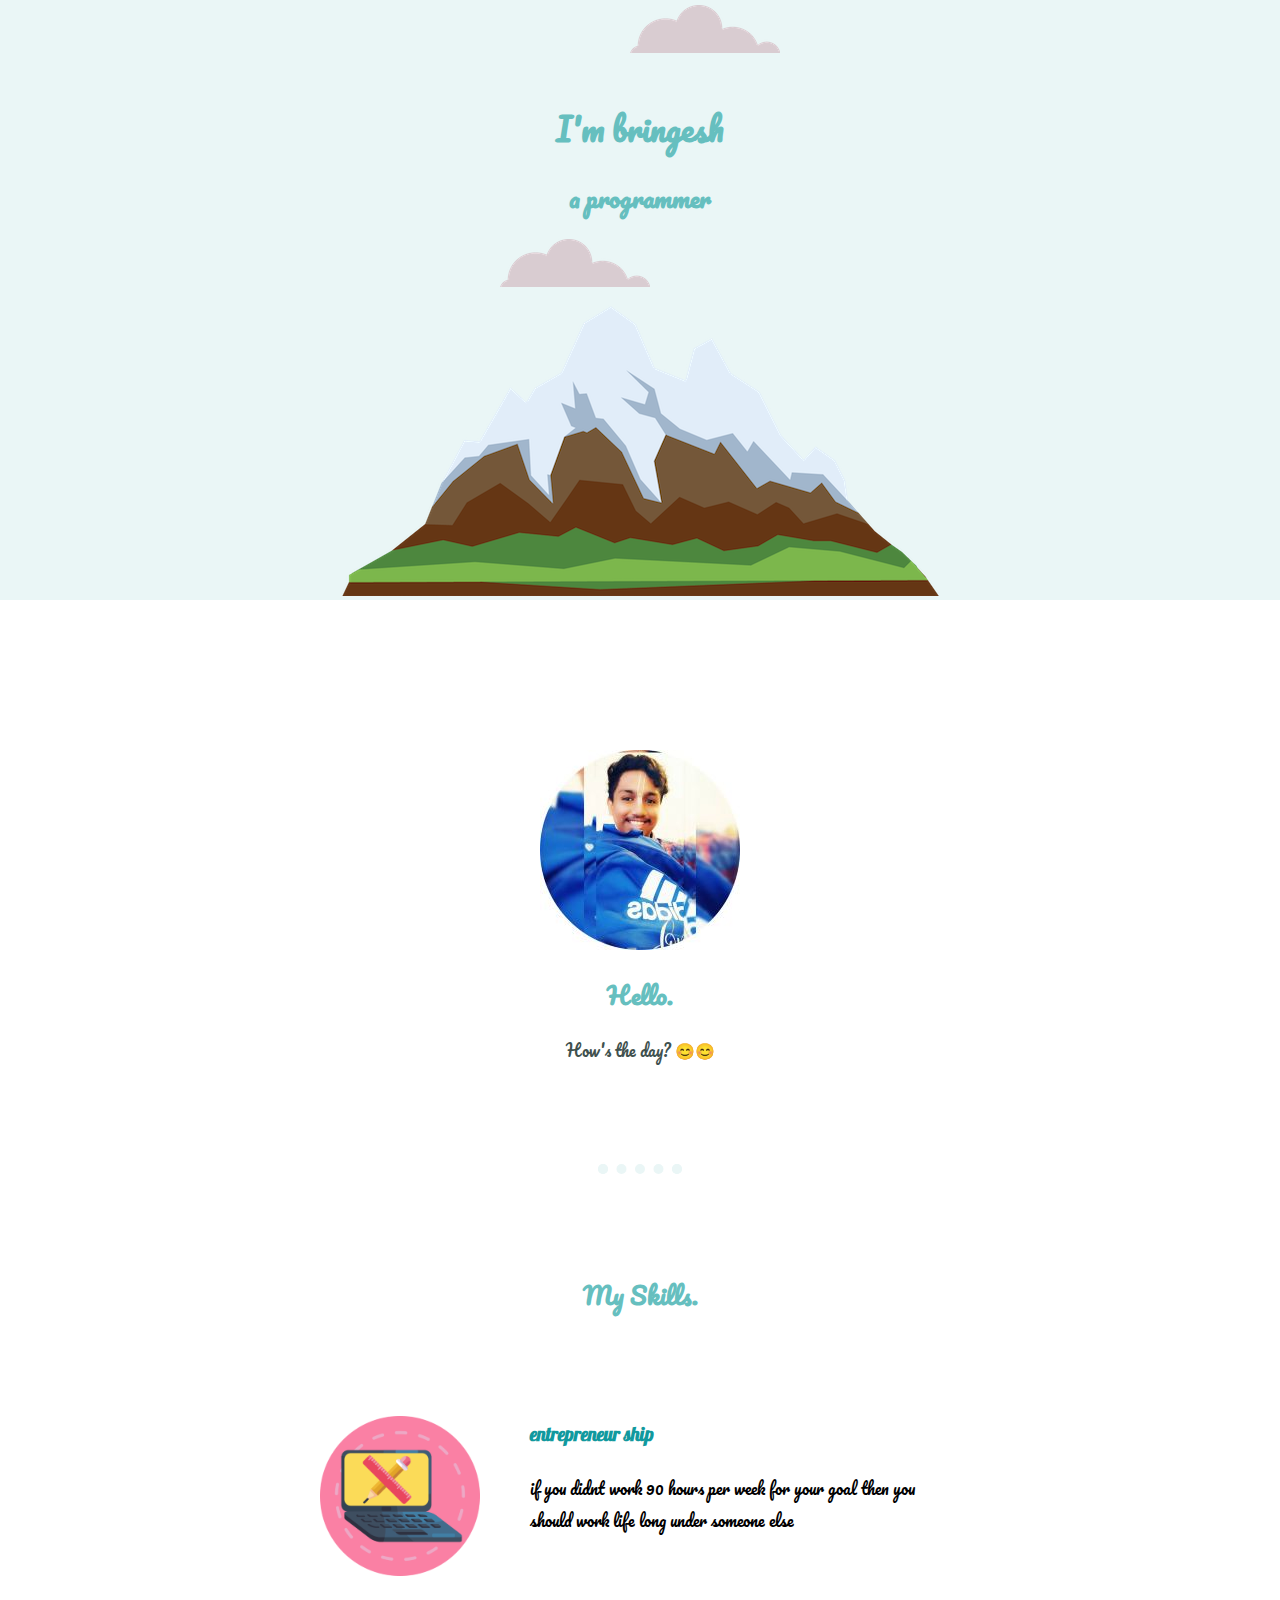
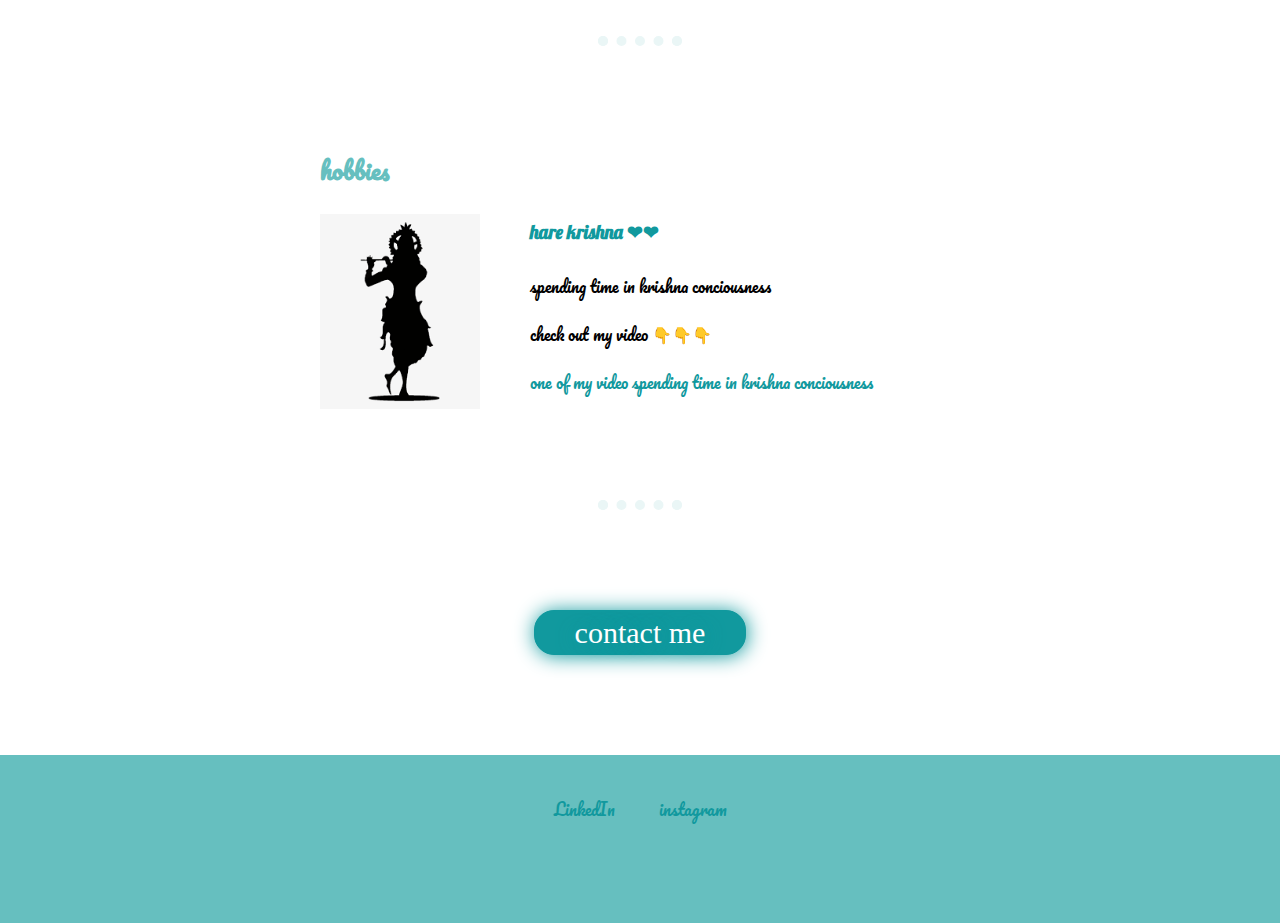
<file: index.html>
<!DOCTYPE html>
<html lang="en" dir="ltr">
  <head>
    <meta charset="utf-8">
    <title>Bringesh's personal site</title>
    <link rel="stylesheet" href="css/styles.css">
    <link href="https://fonts.googleapis.com/css2?family=Pacifico&display=swap" rel="stylesheet">
    <link href="https://fonts.googleapis.com/css2?family=Catamaran:wght@500&family=Pacifico&display=swap" rel="stylesheet">
    <link href="https://fonts.googleapis.com/css2?family=Anton&family=Catamaran:wght@500&family=Lobster&family=Pacifico&display=swap" rel="stylesheet">
    <link rel="icon" href="images/1.png">
  </head>
  <body>
<div class="top-container">
  <img class="top-cloud"src="images/cloud.png" alt="">
    <h1>I'm bringesh</h1>
  <h2>a programmer</h2>
  <img src="images/mountain.png" alt="">
  <img class="bottom-cloud"src="images/cloud.png" alt="">
</div>
<div class="middle-container">
        <div class="profile">
    <img src="images/g.jpg" alt="">
    <h2>Hello.</h2>
    <p class="kgf">How's the day? 😊😊</p>
  </div>
  <hr>
  <div class="skills">
    <h2>My Skills.</h2>
      <div class="skill-row">
      <img class="pr" src="images/p-r.png" alt="">
      <h3>entrepreneur ship </h3>
    <p>if you didnt  work  90 hours per week for your goal then you should work life long under someone else</p>
    </div>
    <hr>
    <div class="skill-row">
      <h2> hobbies </h2>
      <img class="k" src="images/download.png" alt="">
      <h3>hare krishna ❤❤</h3>
      <p>spending time in krishna conciousness </p>
      <p>check out my video 👇👇👇</p>
      <a href="https://www.youtube.com/watch?v=sQEUR37SmCc&t=80s">one of my video spending time in krishna conciousness</a>
    </div>
  </div>
  <hr>
  <div class="contact-me">

    <a href="contactme.html" class="BUTTON_VSC">contact me</a>


  </div>
</div>


<div class="bottom-container">
  <a class="one" href="https://www.linkedin.com/in/bringesh-chowdavarapu-7a54061b0"></h2>LinkedIn</h2></a>
  <a class="two" href="https://www.instagram.com/bringesh_chowdavarapu/"></h2>instagram</h2> </a>



</div>

</div>

  </body>
</html>
</file>
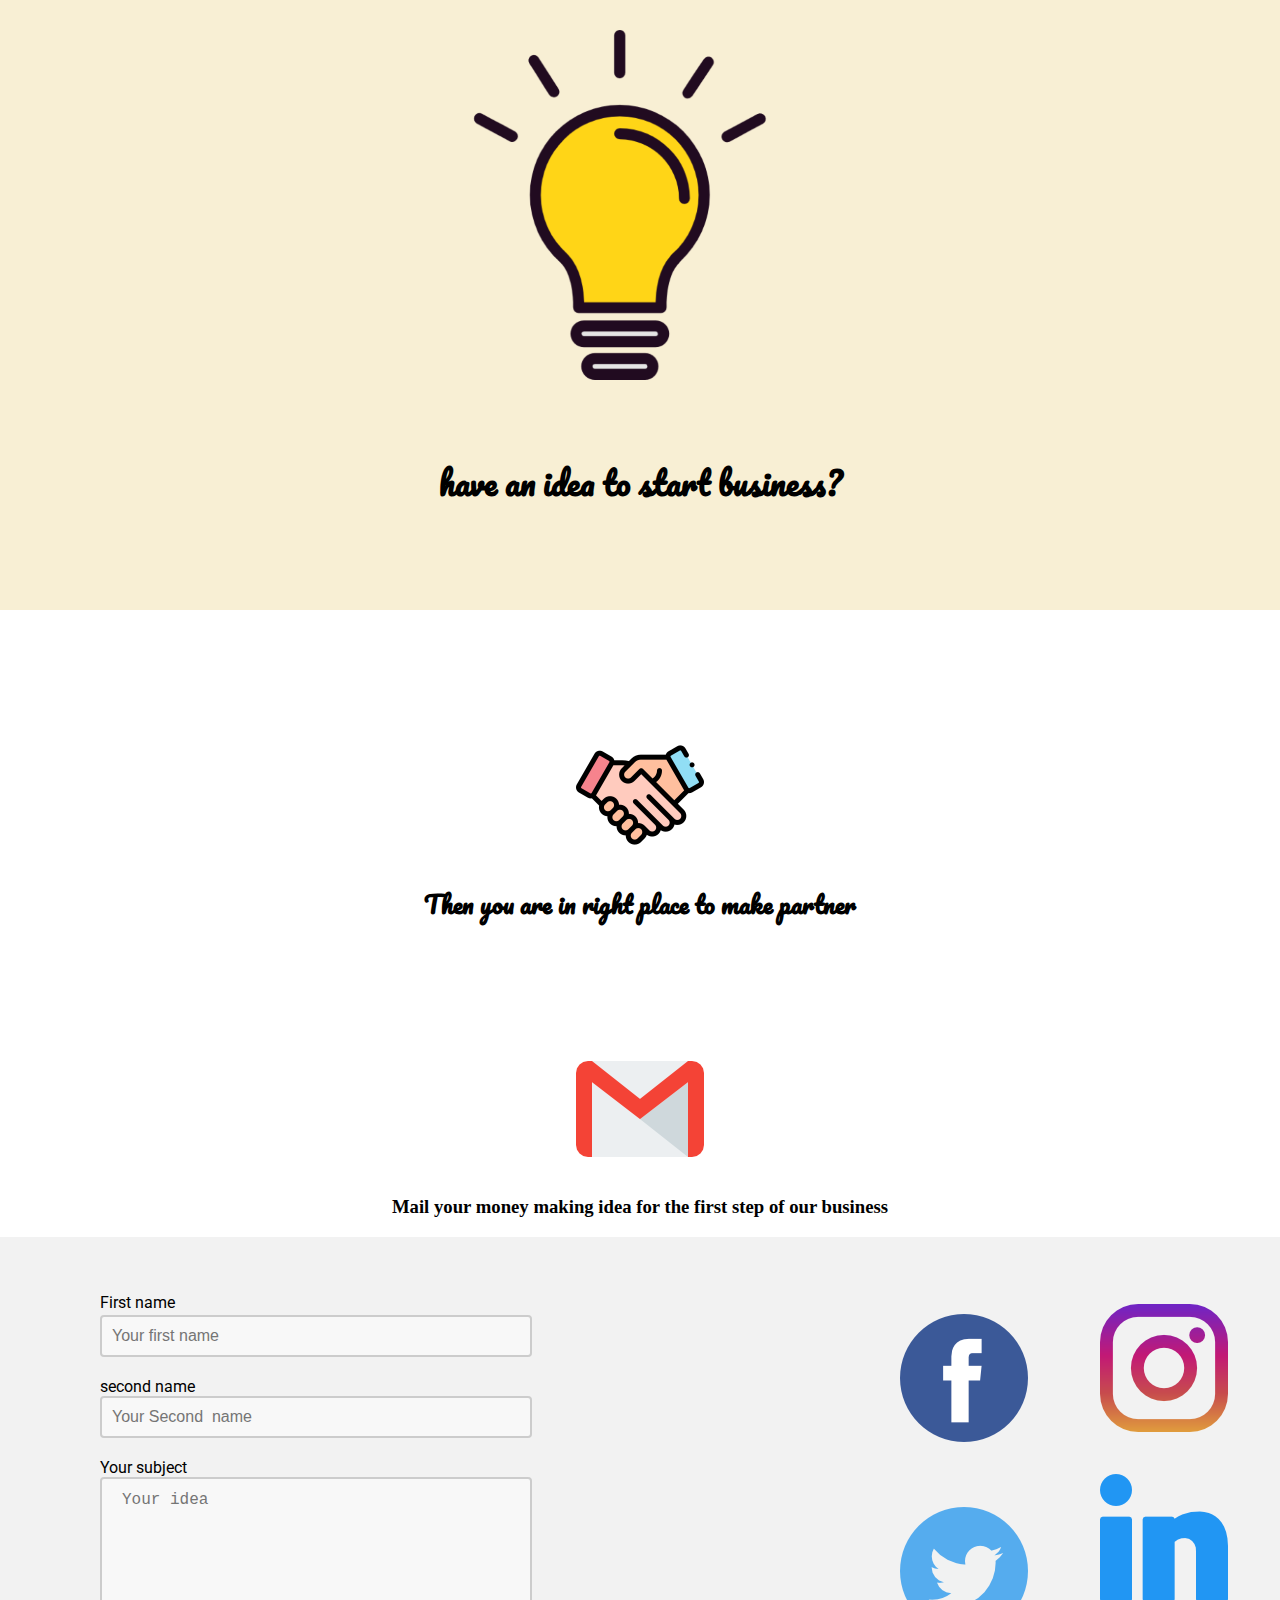
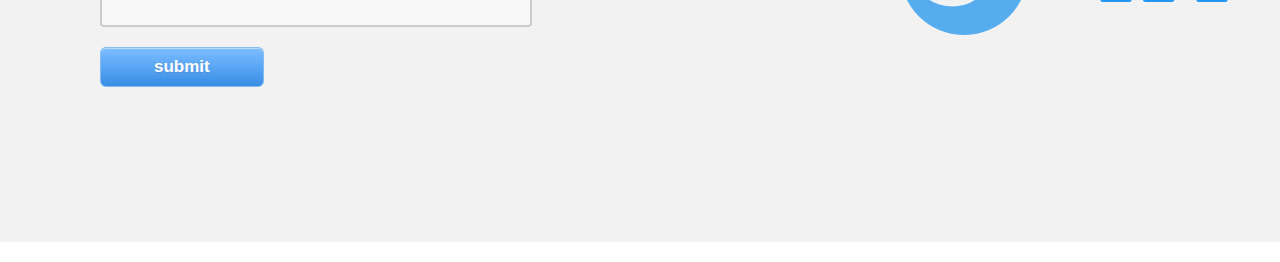
<file: contactme.html>
<!DOCTYPE html>
<html lang="en" dir="ltr">
  <head>
    <meta charset="utf-8">
    <title></title>
    <link rel="stylesheet" href="css/styles.css">
      <link href="https://fonts.googleapis.com/css2?family=Pacifico&display=swap" rel="stylesheet">
      <link href="https://fonts.googleapis.com/css2?family=Roboto&display=swap" rel="stylesheet">
  </head>
  <body>
    <div class="first">
      <img class="bulb" src="images/g.png" alt="">
      <h1 class="f">have an idea to start business?</h1>


    </div>
    <div class="second">
      <img class="deal" src="images/deal.png" alt="">
      <h2 class="part">Then you are in right place to make partner </h2>
    </div>
    <div class="third">
  <img src="images/gmail.png" alt="">
    <h3 class="ma">Mail your money making idea for the first step of our business</h3>

    </div>
    <div class="fr">
      <div class="four-row">
        <label for="1name">First name</label>
        <a href="mailto:bringeshchowdavarapu@gmail.com?subject=feedback"></a>
        <input type="text" name="" value="" placeholder="Your first name">
      </div>
    <div class="four-row">
      <label for="2name">second name</label>
      <input type="text" name="" value="" placeholder="Your Second  name">
    </div>
    <div class="four-row">
      <label for="subject">Your subject</label>
      <textarea name="name" rows="8" cols="80" placeholder="Your idea"></textarea>
    </div>
    <div class="four-row">
      <a href="#" class="myButton">submit</a>
    </div>
    <div class="four-row">
      <a href="https://twitter.com/Bringeshchowda1?s=08">
        <img  class="twitter" src="images/twitter (1).png" alt="">
      </a>
      <div class="four-row">
        <a href="facebook.com/saibringesh.sai">
         <img  class="fb"src="images/facebook.png" alt="">
        </a>

      </div>
      <div class="four-row">
        <a href="https://www.instagram.com/bringesh_chowdavarapu/">
          <img class="insta "src="images/instagram.png" alt="">
        </a>

      </div>
      <div class="">
        <div class="four-row">
          <a href="https://www.linkedin.com/in/bringesh-chowdavarapu-7a54061b0">
            <img class="in "src="images/linkedin.png" alt="">
          </a>
      </div>

    </div>

    </div>
  </body>
</html>
</file>
<file: css/styles.css>
body
{
  margin: 0;
}

h1
{
  margin-top:0;
  font-family: 'Pacifico', cursive;
  color: #66BFBF
}
p
{
    font-family: 'Pacifico', cursive;
    font-weight: normal;
}
h3
{
  font-family: 'Lobster', cursive;
   color: #11999E;

}
hr
{
  border-style: dotted;
  width: 5%;
  border-top: auto;
  border-bottom: 0;
  border-width: 10px;
  color: #EAF6F6;
  margin: 100px auto;
}
h2
{
    font-family: 'Pacifico', cursive;
    color: #66BFBF;
}
a
{
    font-family: 'Pacifico', cursive;
    color: #11999E;


}
.top-container
{
  background-color: #EAF6F6;
  text-align: center;
  padding-top: 100px;
  position:relative;


}
.top-cloud
{
  position: absolute;
  right:500px;
  top:5px;




}
.bottom-cloud
{
  position: absolute;
  left:500px;
}

.middle-container
{
  text-align: center;
  padding-top: 150px;
}
.bottom-container
{
  text-align: center;
  background-color:  #66BFBF;
  padding-bottom: 100px;
  padding-top: 40px;
}
a
{
  text-decoration: none;
}
a:hover{
  color: #EAF6F6;
}
.one{
  margin: 10px 20px;
}
.two
{
  margin: 10px 20px;
}
.skill-row
{
  width: 50%;
  margin-left: auto;
  margin-right: auto;
  margin-top: 100px;
  margin-bottom: 100px;
  text-align: left;
  line-height: 2;
}
.pr
{
  width:25%;
  float: left;
  padding-right: 50px;

}
.k
{
  width:25%;
  float: left;
  padding-right: 50px;

}
.kgf
{
  color:#40514E;
}
.BUTTON_VSC {
   background: #11999E;
   background-image: -webkit-linear-gradient(top, #11999E, #11999E);
   background-image: -moz-linear-gradient(top, #11999E, #11999E);
   background-image: -ms-linear-gradient(top, #11999E, #11999E);
   background-image: -o-linear-gradient(top, #11999E, #11999E);
   background-image: -webkit-gradient(to bottom, #11999E, #11999E);
   -webkit-border-radius: 20px;
   -moz-border-radius: 20px;
   border-radius: 20px;
   height: 3px;
   line-height: 3px;
   color: #FFFFFF;
   font-family: Open Sans;
   width: 170px;
   font-size: 30px;
   font-weight: 100;
   padding: 20px;
   -webkit-box-shadow: 1px 1px 20px 0 #11999E;
   -moz-box-shadow: 1px 1px 20px 0 #11999E;
   box-shadow: 1px 1px 20px 0 #11999E;
   text-shadow: 1px 1px 20px #11999E;
   border: solid #11999E 1px;
   text-decoration: none;
   display: inline-block;
   cursor: pointer;
   text-align: center;
}

.BUTTON_VSC:hover {
   border: solid #11999E 1px;
   background: #11999E;
   background-image: -webkit-linear-gradient(top, #11999E, #11999E);
   background-image: -moz-linear-gradient(top, #11999E, #11999E);
   background-image: -ms-linear-gradient(top, #11999E, #11999E);
   background-image: -o-linear-gradient(top, #11999E, #11999E);
   background-image: -webkit-gradient(to bottom, #11999E, #11999E);
   -webkit-border-radius: 20px;
   -moz-border-radius: 20px;
   border-radius: 20px;
   text-decoration: none;
}
.contact-me
{
  margin: 100px auto;
}
.first
{
  background-color: #f8efd4;
padding-top: 200px;
  text-align: center;


}
.bulb
{
  position: relative;
  bottom: 170px;
  right: 20px;
}
.f
{
  color: black;
  position: relative;
    bottom: 100px;
}
.myButton {
	box-shadow: 0 10px 14px -7px #276873;
	background-color:#599bb3;
	border-radius:8px;
	display:inline-block;
	cursor:pointer;
	color:#ffffff;
	font-family:Arial;
	font-size:20px;
	font-weight:bold;
	padding:13px 32px;
	text-decoration:none;
	text-shadow:0 1px 0 #3d768a;
}
.myButton:hover {
	background-color:#408c99;
}
.myButton:active {
	position:relative;
	top:1px;
}
.second
{
  text-align: center;
  padding: 100px 0;
}
.part
{
  color: black;
}
.third
{
  text-align: center;

}
.ma
{
  color: black
}
.fr
{
  background-color:  #f2f2f2;
  padding-top: 50px;
padding-bottom: 0;
  padding-left: 100px;
  padding-right: 100px;
  position: relative;

}
label
{
  font-family: 'Roboto', sans-serif;
}
input
{
  display: block;
  width:40%;
  padding: 10px 10px;
  box-sizing: border-box;
  border: 2px solid #ccc;
  border-radius: 4px;
  background-color: #f8f8f8;
  font-size: 16px;
  resize: none;
}
.four-row
{
   margin-bottom: 20px;
}
textarea
{
  display: block;
  width: 40%;
 height: 150px;
 padding: 12px 20px;
 box-sizing: border-box;
 border: 2px solid #ccc;
 border-radius: 4px;
 background-color: #f8f8f8;
 font-size: 16px;
 resize: none;
}
.myButton {
	box-shadow:inset 0px 1px 0px 0px #bbdaf7;
	background:linear-gradient(to bottom, #79bbff 5%, #378de5 100%);
	background-color:#79bbff;
	border-radius:6px;
	border:1px solid #84bbf3;
	display:inline-block;
	cursor:pointer;
	color:#ffffff;
	font-family:Arial;
	font-size:17px;
	font-weight:bold;
	padding:9px 53px;
	text-decoration:none;
	text-shadow:0px 1px 0px #528ecc;
}
.myButton:hover {
	background:linear-gradient(to bottom, #378de5 5%, #79bbff 100%);
	background-color:#378de5;
}
.myButton:active {
	position:relative;
	top:1px;
}
.twitter
{
  position: relative;
   left: 800px;
    bottom:200px;

}
.fb
{
  position: absolute;
  left: 900px;
  bottom: 400px;
}
.insta
{  position: absolute;
   left: 1100px;
   bottom: 410px;

}
.in
{
  position: absolute;
  left: 1100px;
  bottom: 240px;
}
</file>
